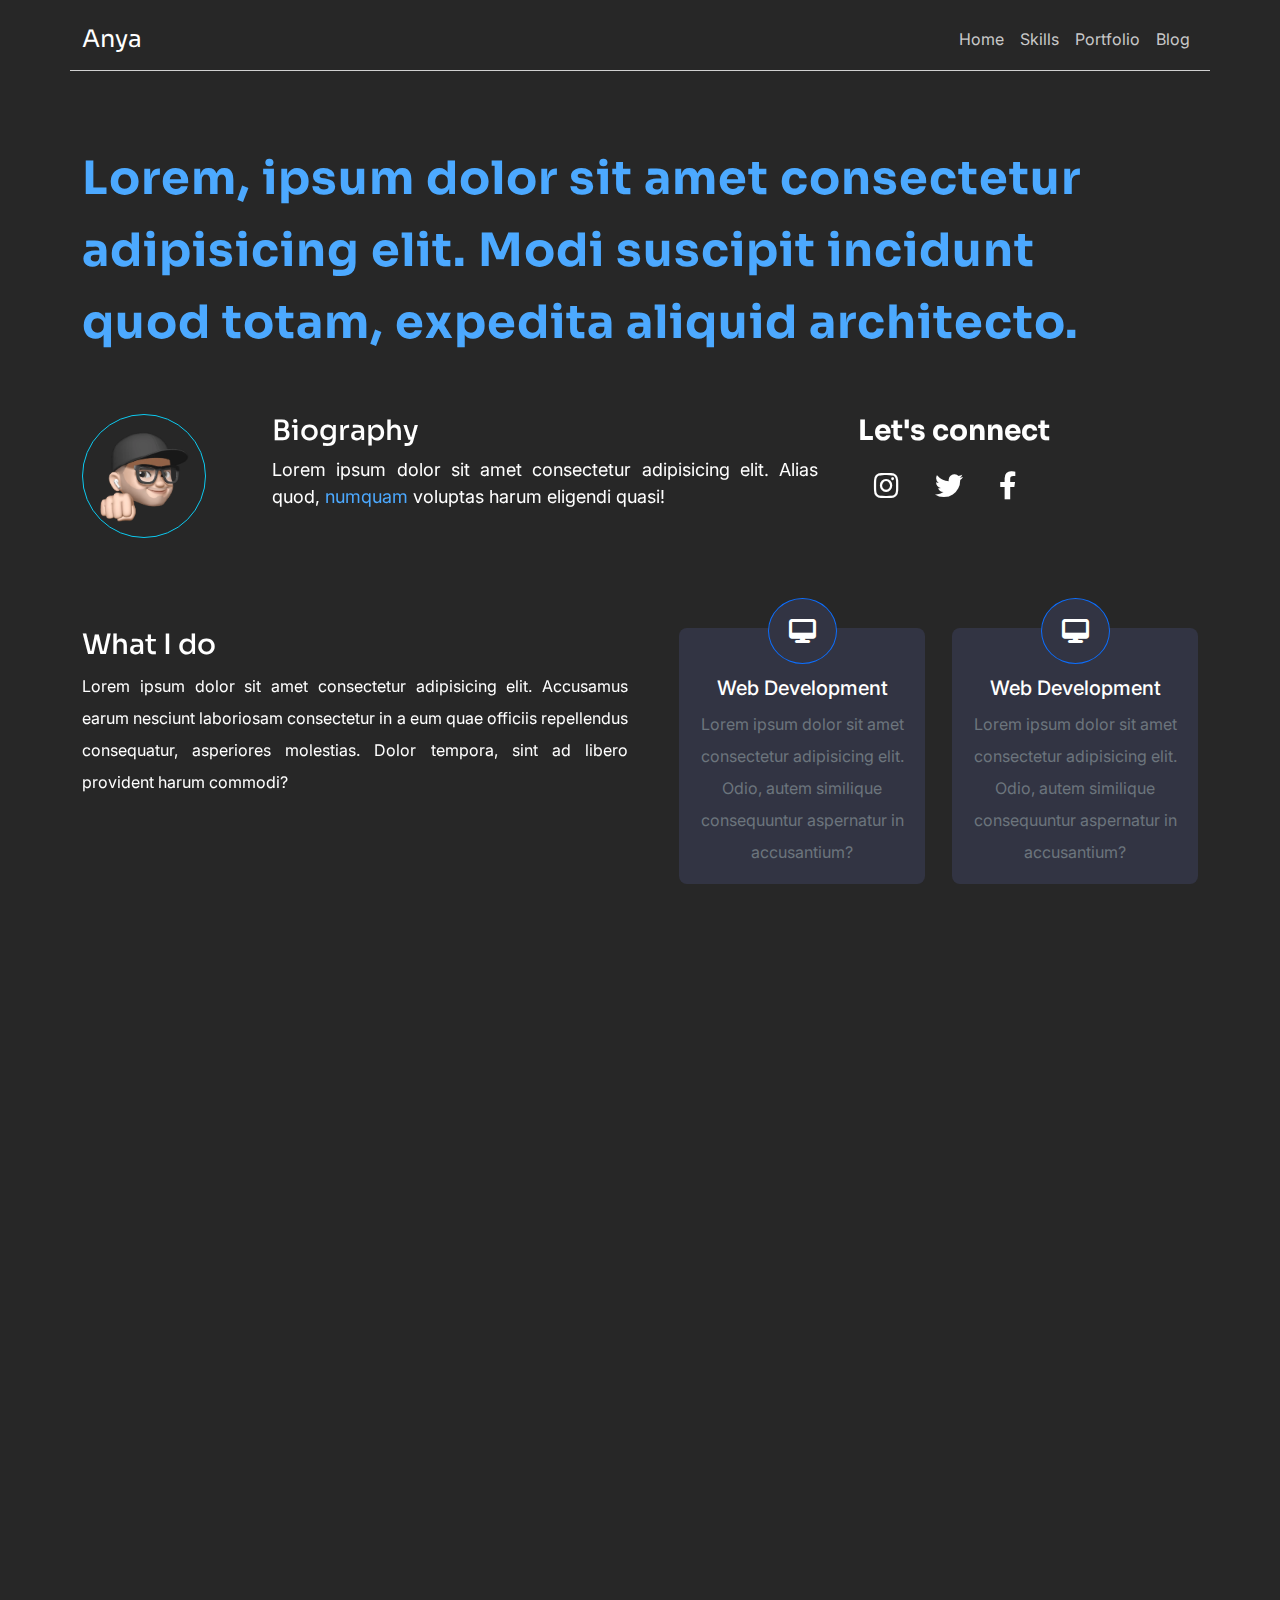
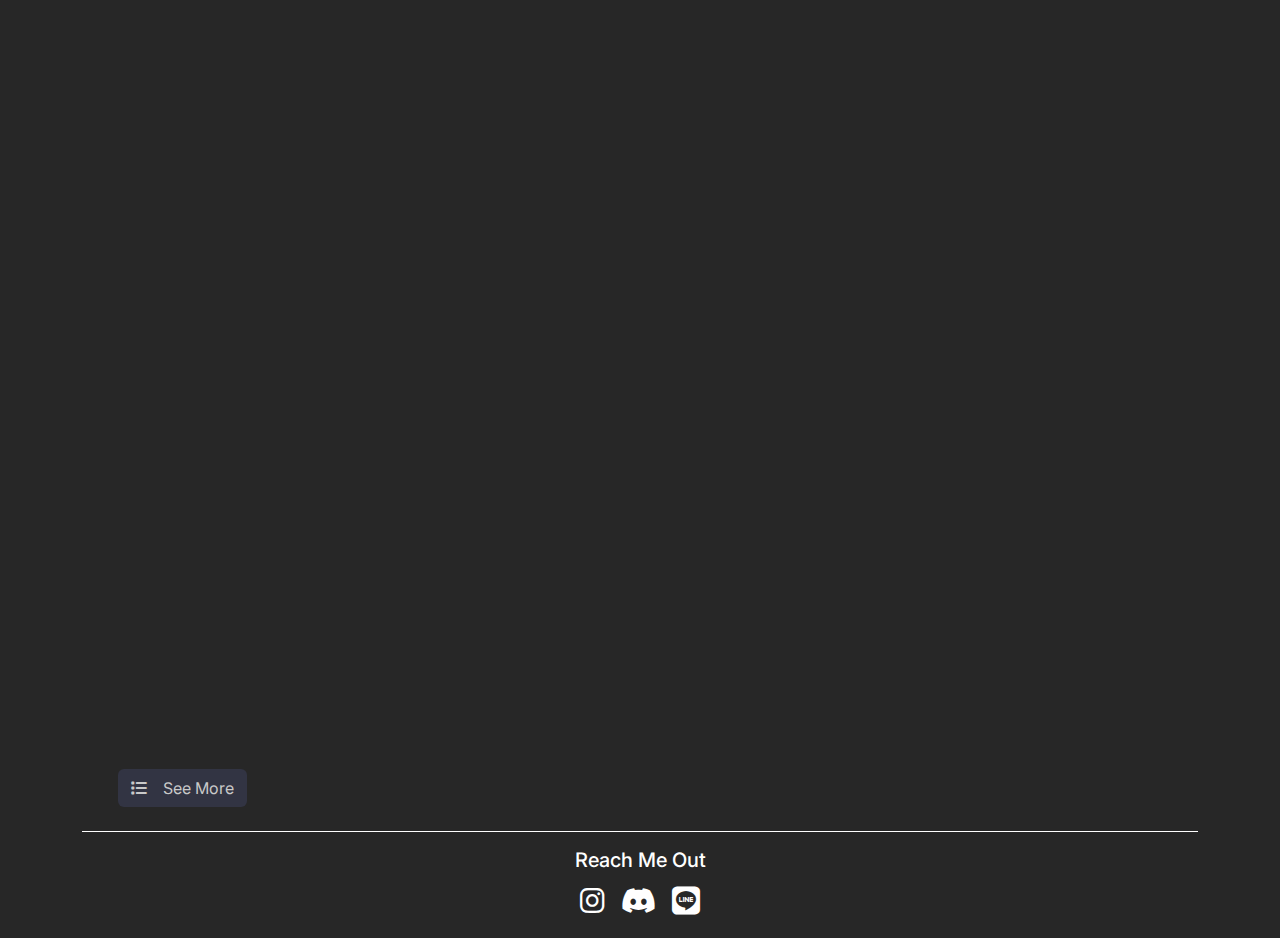
<file: index.html>
<!DOCTYPE html>
<html lang="en">

<head>
  <meta charset="UTF-8">
  <meta http-equiv="X-UA-Compatible" content="IE=edge">
  <meta name="viewport" content="width=device-width, initial-scale=1.0">
  <title>Portfolio UKM CC</title>
  <!-- Bootstrap -->
  <link rel="stylesheet" href="css/bootstrap.css">
  <!-- CSS -->
  <link rel="stylesheet" href="css/style.css">
  <!-- Font Awesome -->
  <link rel="stylesheet" href="fontawesome/css/all.css">
  <!-- AOS JS -->
  <link href="https://unpkg.com/aos@2.3.1/dist/aos.css" rel="stylesheet">
</head>

<body>
  <nav class="navbar navbar-expand-lg fixed-top">
    <div class="box-nav container py-2">
      <a class="logo navbar-brand text-white" href="#">Anya</a>
      <button class="navbar-toggler" type="button" data-bs-toggle="collapse" data-bs-target="#navbarSupportedContent"
        aria-controls="navbarSupportedContent" aria-expanded="false" aria-label="Toggle navigation">
        <span class="navbar-toggler-icon"></span>
      </button>
      <div class="collapse navbar-collapse" id="navbarSupportedContent">
        <ul class="navbar-nav ms-auto mb-2 mb-lg-0" id="nav-list">
          <li class="nav-item">
            <a class="nav-link " href="#">Home</a>
          </li>
          <li class="nav-item">
            <a class="nav-link" href="#skills">Skills</a>
          </li>
          <li class="nav-item">
            <a class="nav-link" href="#project">Portfolio</a>
          </li>
          <li class="nav-item">
            <a class="nav-link" href="#">Blog</a>
          </li>
        </ul>
      </div>
    </div>
  </nav>

  <!-- konten -->
  <div class="content container">
    <div class="row">
      <div class="about col-12 py-5">
        <h2 class="desc" data-aos="fade-right" data-aos-duration="1500">Lorem, ipsum dolor sit amet consectetur adipisicing elit.
          Modi suscipit incidunt quod totam, expedita aliquid architecto.</h2>
      </div>

      <!-- Biography -->
      <div class="col-2" data-aos="fade-up-right" data-aos-duration="1500">
        <img src="img/image1.png" width="124" alt="Profil" class="img-fluid border border-info rounded-circle">
      </div>

      <!-- Bio -->
      <div class="bio col-6" data-aos="fade-up-right" data-aos-duration="1500">
        <h3 class="text-white">Biography</h3>
        <p>Lorem ipsum dolor sit amet consectetur adipisicing elit.
          Alias quod, <span style="color :#4ca9ff">numquam</span> voluptas harum eligendi quasi!</p>
      </div>

      <!-- Sosial Media -->
      <div class="sosial-media col-4" data-aos="fade-up-left" data-aos-duration="1500">
        <div class="ms-3">
          <h3>Let's connect</h3>
          <a href=""><i class="fa-brands fa-instagram p-3"></i></a>
          <a href=""><i class="fa-brands fa-twitter p-3"></i></a>
          <a href=""><i class="fa-brands fa-facebook-f p-3"></i></a>
        </div>
      </div>
    </div>

    <!-- deskripsi -->
    <div class="deskripsi row">
      <div class="col-lg-6 col-md-12" data-aos="fade-right" data-aos-duration="1500">
        <h4 class="text-white">What I do</h4>
        <p class="text-white">Lorem ipsum dolor sit amet consectetur adipisicing elit.
          Accusamus earum nesciunt laboriosam consectetur in a eum quae officiis repellendus consequatur,
          asperiores molestias. Dolor tempora, sint ad libero provident harum commodi?</p>
      </div>

      <div class="col-lg-6 col-md-12 d-flex" data-aos="fade-left" data-aos-duration="1500">
        <div class="card-custom d-flex align-items-center
      flex-column px-2 pt-5 rounded-3 position-relative">
          <div class="card-icon text-white border rounded-circle border-primary">
            <i class="fa-solid fa-desktop fa-xl"></i>
          </div>
          <h5 class="text-white text-center">Web Development</h5>
          <p class="text-secondary text-center">Lorem ipsum dolor sit amet consectetur adipisicing elit.
            Odio, autem similique consequuntur aspernatur in accusantium?</p>
        </div>

        <div class="card-custom d-flex align-items-center
      flex-column px-2 pt-5 rounded-3 position-relative">
          <div class="card-icon text-white border rounded-circle border-primary">
            <i class="fa-solid fa-desktop fa-xl"></i>
          </div>
          <h5 class="text-white text-center">Web Development</h5>
          <p class="text-secondary text-center">Lorem ipsum dolor sit amet consectetur adipisicing elit.
            Odio, autem similique consequuntur aspernatur in accusantium?</p>
        </div>
      </div>

    </div>

    <!-- skills -->
    <div class="skills row" id="skills" data-aos="fade-down-right" data-aos-duration="1500">
      <h3 class="text-white">Skills</h3>
      <div class="col-lg-6 col-md-6 col-sm-12 mb-3">
        <div class="card-skills p-5 card d-flex justify-content-center align-items-center shadow">
          <h4 class="text-white d-flex align-items-center mb-4"> <i class="fa-brands fa-html5"></i>HTML 5</h4>
          <p class="text-white">Lorem, ipsum dolor sit amet consectetur adipisicing elit.
            Blanditiis cum voluptatibus numquam et, iure fuga?</p>
        </div>
      </div>

      <div class="col-lg-6 col-md-6 col-sm-12 mb-3">
        <div class="card-skills p-5 card d-flex justify-content-center align-items-center shadow">
          <h4 class="text-white d-flex align-items-center mb-4"> <i class="fa-brands fa-html5"></i>HTML 5</h4>
          <p class="text-white">Lorem, ipsum dolor sit amet consectetur adipisicing elit.
            Blanditiis cum voluptatibus numquam et, iure fuga?</p>
        </div>
      </div>

      <div class="col-lg-6 col-md-6 col-sm-12 mb-3">
        <div class="card-skills p-5 card d-flex justify-content-center align-items-center shadow">
          <h4 class="text-white d-flex align-items-center mb-4"> <i class="fa-brands fa-html5"></i>HTML 5</h4>
          <p class="text-white">Lorem, ipsum dolor sit amet consectetur adipisicing elit.
            Blanditiis cum voluptatibus numquam et, iure fuga?</p>
        </div>
      </div>

      <div class="col-lg-6 col-md-6 col-sm-12 mb-3">
        <div class="card-skills p-5 card d-flex justify-content-center align-items-center shadow">
          <h4 class="text-white d-flex align-items-center mb-4"> <i class="fa-brands fa-html5"></i>HTML 5</h4>
          <p class="text-white">Lorem, ipsum dolor sit amet consectetur adipisicing elit.
            Blanditiis cum voluptatibus numquam et, iure fuga?</p>
        </div>
      </div>
    </div>

    <!-- Featured Project -->
    <h2 class ="text-white mt-5 large text" id="project" data-aos="fade-down" data-aos-duration="1500" >Featured Project</h2>
    <div class="row text-white d-flex justify-content-center align-items-center" data-aos="fade-right" data-aos-duration="1500">
      <div class="col-6 d-flex justify-content-center rounded-2 p-3">

        <div class="d-flex align-items-end justify-content-center featured-img position-relative">
          <img src="img/foto.png" alt="" width="70%">
          <div class="panah position-absolute">
            <i class="fa-solid fa-arrow-right panah-rotate"></i>
          </div>
        </div>
      </div>

      <div class="col-6">
      <div class = "ms-3">
        <h5>Web Development</h5>
        <h2 class="large-text">Education Website</h2>
        <p>Lorem ipsum dolor sit amet consectetur adipisicing elit. Saepe ducimus quae,
          labore omnis similique consectetur distinctio corrupti necessitatibus? Deserunt, quidem?</p>
          <a href="#" class="btn tombol">Visit Page</a>
      </div>
      </div>
    </div>

    <div class="row text-white d-flex justify-content-center align-items-center" data-aos="fade-left" data-aos-duration="1500">
      <div class="col-6 d-flex justify-content-center rounded-2 p-3">

        <div class="d-flex align-items-end justify-content-center featured-img position-relative">
          <img src="img/foto.png" alt="" width="70%">
          <div class="panah position-absolute">
            <i class="fa-solid fa-arrow-right panah-rotate"></i>
          </div>
        </div>
      </div>

      <div class="col-6">
      <div class = "ms-3">
        <h5>Web Development</h5>
        <h2 class="large-text">Web Tutorial</h2>
        <p>Lorem ipsum dolor sit amet consectetur adipisicing elit. Saepe ducimus quae,
          labore omnis similique consectetur distinctio corrupti necessitatibus? Deserunt, quidem?</p>
          <a href="#" class="btn tombol">Visit Page</a>
      </div>
      </div>
    </div>

    <div class="row ms-4 mt-3">
      <div class="col-3">
        <a href="portofolio.html" class="btn tombol"><i class="fa-solid fa-list me-3"></i>See More</a>
      </div>
    </div>

    <div class="footer text-white mt-4 d-flex justify-content-center">
      <h5 class="mt-3">Reach Me Out</h5>
    </div>
        <ul class="list-custom text-white d-flex justify-content-center ps-0 sosial-media">
          <li><a href=""><i class="fa-brands fa-instagram"></i></a></li>
          <li><a href=""><i class="fa-brands fa-discord mx-3"></i></a></li>
          <li><a href=""><i class="fa-brands fa-line"></i></a></li>
        </ul>
    </div>

    <!-- Javascript Bootstrap -->
    <script src="js/bootstrap.bundle.js"></script>
    <script src="https://unpkg.com/aos@2.3.1/dist/aos.js"></script>
    <script>
      AOS.init();
    </script>
</body>

</html>
</file>
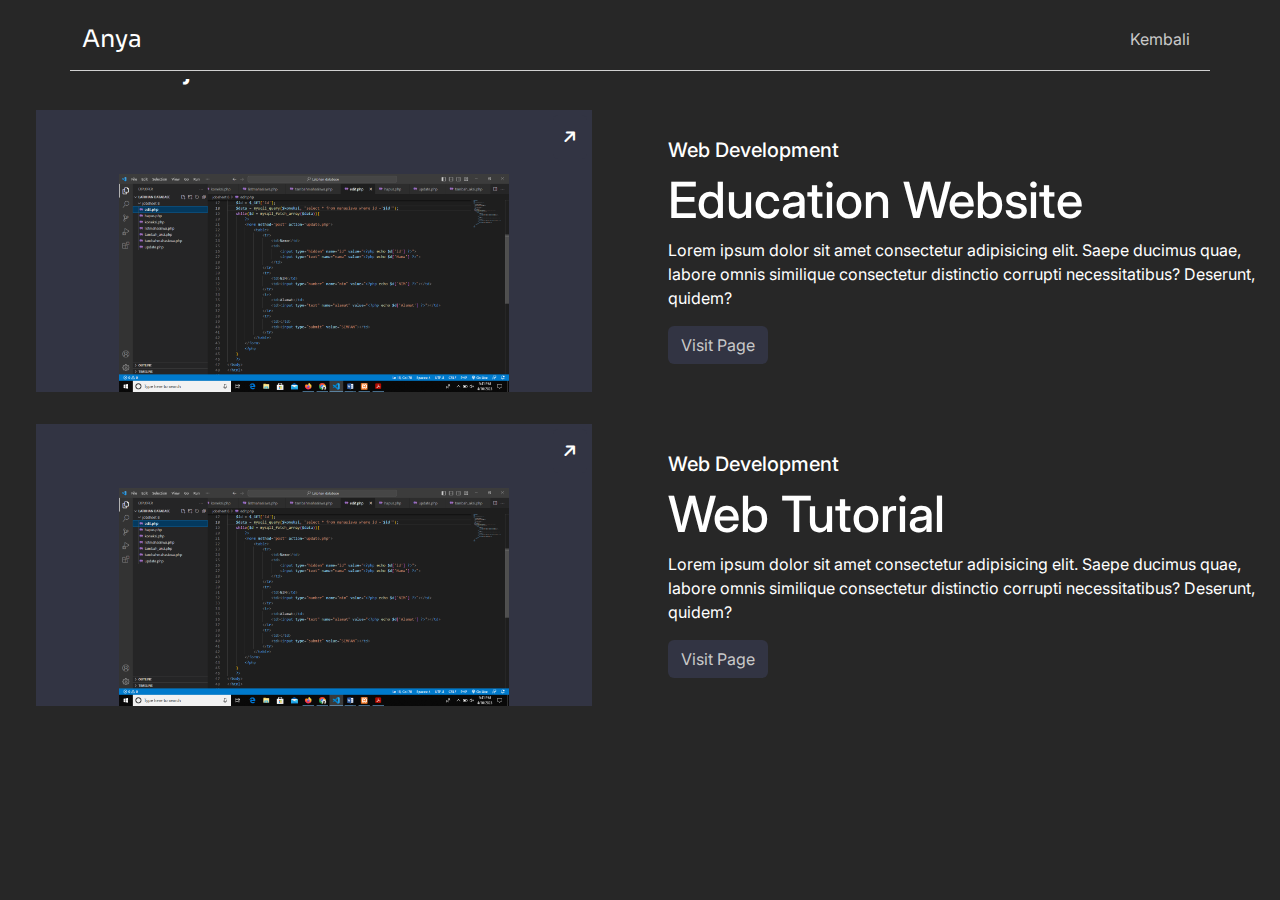
<file: portofolio.html>
<!DOCTYPE html>
<html lang="en">

<head>
  <meta charset="UTF-8">
  <meta http-equiv="X-UA-Compatible" content="IE=edge">
  <meta name="viewport" content="width=device-width, initial-scale=1.0">
  <title>Portfolio UKM CC</title>
  <!-- Bootstrap -->
  <link rel="stylesheet" href="css/bootstrap.css">
  <!-- CSS -->
  <link rel="stylesheet" href="css/style.css">
  <!-- Font Awesome -->
  <link rel="stylesheet" href="fontawesome/css/all.css">
</head>

<body>
  <nav class="navbar navbar-expand-lg fixed-top">
    <div class="box-nav container py-2">
      <a class="logo navbar-brand text-white" href="#">Anya</a>
      <button class="navbar-toggler" type="button" data-bs-toggle="collapse" data-bs-target="#navbarSupportedContent"
        aria-controls="navbarSupportedContent" aria-expanded="false" aria-label="Toggle navigation">
        <span class="navbar-toggler-icon"></span>
      </button>
      <div class="collapse navbar-collapse" id="navbarSupportedContent">
        <ul class="navbar-nav ms-auto mb-2 mb-lg-0" id="nav-list">
          <li class="nav-item">
            <a class="nav-link" href="index.html">Kembali</a>
          </li>
        </ul>
      </div>
    </div>
  </nav>

  <h2 class="text-white mt-5">Featured Project</h2>
    <div class="row text-white d-flex justify-content-center align-items-center">
      <div class="col-6 d-flex justify-content-center rounded-2 p-3">

        <div class="d-flex align-items-end justify-content-center featured-img position-relative">
          <img src="img/foto.png" alt="" width="70%">
          <div class="panah position-absolute">
            <i class="fa-solid fa-arrow-right panah-rotate"></i>
          </div>
        </div>
      </div>

      <div class="col-6">
      <div class = "ms-3">
        <h5>Web Development</h5>
        <h2 class="large-text">Education Website</h2>
        <p>Lorem ipsum dolor sit amet consectetur adipisicing elit. Saepe ducimus quae,
          labore omnis similique consectetur distinctio corrupti necessitatibus? Deserunt, quidem?</p>
          <a href="#" class="btn tombol">Visit Page</a>
      </div>
      </div>
    </div>

    <div class="row text-white d-flex justify-content-center align-items-center">
      <div class="col-6 d-flex justify-content-center rounded-2 p-3">

        <div class="d-flex align-items-end justify-content-center featured-img position-relative">
          <img src="img/foto.png" alt="" width="70%">
          <div class="panah position-absolute">
            <i class="fa-solid fa-arrow-right panah-rotate"></i>
          </div>
        </div>
      </div>

      <div class="col-6">
      <div class = "ms-3">
        <h5>Web Development</h5>
        <h2 class="large-text">Web Tutorial</h2>
        <p>Lorem ipsum dolor sit amet consectetur adipisicing elit. Saepe ducimus quae,
          labore omnis similique consectetur distinctio corrupti necessitatibus? Deserunt, quidem?</p>
          <a href="#" class="btn tombol">Visit Page</a>
      </div>
      </div>
    </div>

    <!-- Javascript Bootstrap -->
    <script src="js/bootstrap.bundle.js"></script>
</body>

</html>
</file>
<file: css/style.css>
@import url("https://fonts.googleapis.com/css2?family=Inter:wght@400;600;700&family=Sora:wght@700&display=swap");

* {
  font-family: "Inter", sans-serif;
}

body {
  background-color: #272727;
}
/* navbar */
nav {
  background-color: #272727;
}

.box-nav {
  border-bottom: 1px solid #d1d1d1;
}

.logo {
  font-family: "Sora";
  font-size: 24px;
}

#nav-list a {
  color: #c9c9c9;
}

#nav-list a:hover {
  color: #ffffff;
}

/* konten */
.content {
  margin-top: 94px;
}

/* about */
.about {
  width: 94%;
}

.desc {
  font-family: "Sora";
  color: #4ca9ff;
  font-weight: 700;
  font-size: 46px;
  line-height: 72px;
  letter-spacing: 1px;
}

/* Bio */
.biography {
  padding-top: 3em;
}

.bio h3 {
  font-family: "Sora";
  font-size: 28px;
}

.bio p {
  color: #ffffff;
  font-size: 18px;
  text-align: justify;
}

.sosial-media h3 {
  font-family: "Sora";
  font-size: 28px;
  color: #ffffff;
  font-weight: 700;
}

.sosial-media a {
    text-decoration: none;
    color: #ffffff;
    font-size: 28px;
}

.sosial-media a:hover {
  color: #4ca9ff;
}

/* deskripsi */
.deskripsi {
  margin-top: 90px;
}

.deskripsi h4 {
  font-family: "Sora";
  font-size: 28px;
}

.deskripsi p {
  text-align : justify;
  line-height: 32px;
}

.card-custom {
  background-color : #323443;
  width : 45%;
  margin-left: 5%;
}

.card-icon {
  padding: 20px;
  position: absolute;
  top: -30px;
  background-color: #323443;
}

/* skills */
.skills {
  padding-top: 105px;
}

.skills h3 {
  font-family: "Sora";
  font-size: 48px;
}

.card-skills {
  background-color: #323443;
  height: 272px;
}

.card-skills h4 {
  font-family: "Sora";
  font-size: 28px;
}

.card-skills i {
  font-sixe: 40px;
  margin-right: 15px;
}

.card-skills p {
  text-align: justify;
}

.large-text {
  font-size: 50px;
}

.featured-img {
  background-color: #323443;
  width: 556px;
  height: 282px;
}

.panah-rotate {
  rotate: -45deg;
}

.panah {
  background-color: #323443;
  padding: 10px;
  top: 5px;
  right: 5px;
  border-radius: 5px;
}

.tombol {
  background-color: #323443;
  color: #c9c9c9;
}

.tombol:hover {
  background-color: #4ca9ff;
  color: #ffffff;
  transition: .85 ease;
}

.footer {
  border-top: #ffffff solid 1px;
}

.list-custom {
  list-style: none;
}

#project {
  padding-top: 90 px;
}
</file>
